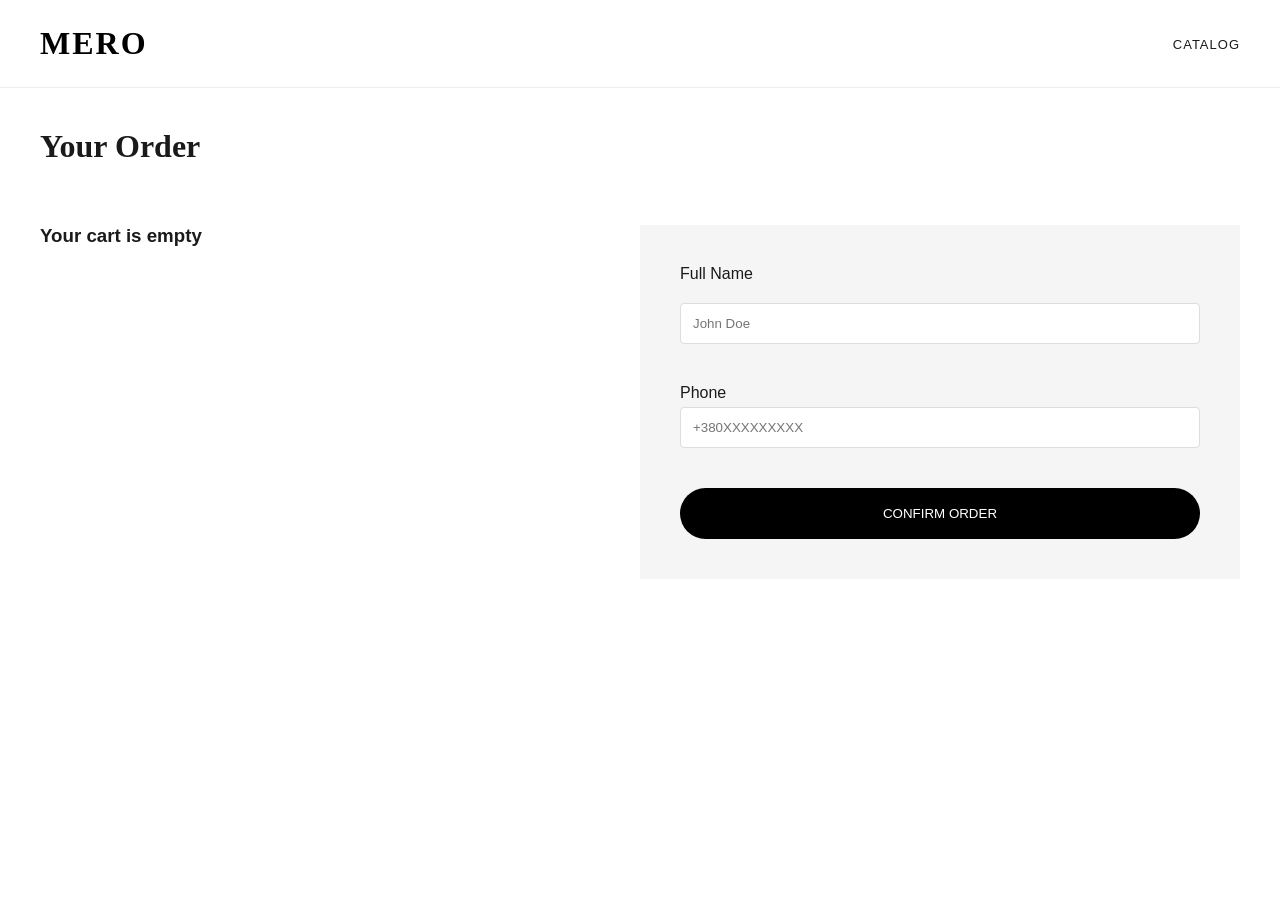
<file: cart.html>
<!DOCTYPE html>
<html lang="uk">
<head>
    <meta charset="UTF-8">
    <meta name="viewport" content="width=device-width, initial-scale=1.0">
    <title>Checkout | MERO</title>
    <link rel="stylesheet" href="style.css">
</head>
<body>
    <header class="header">
        <div class="container header-content">
            <a href="index.html" class="logo">MERO</a>
            <nav><ul class="nav-list"><li><a href="catalog.html" class="nav-link">Catalog</a></li></ul></nav>
        </div>
    </header>

    <main class="container">
        <h1 style="margin: 40px 0; font-family: var(--font-serif);">Your Order</h1>
        <div class="product-page">
            <div id="cart-content" style="flex: 1;"></div>
            <div style="flex: 1; background: var(--gray); padding: 40px;">
                <form id="order-form">
                    <label>Full Name</label>
                    <input type="text" required placeholder="John Doe">
                    <div style="margin: 20px 0;">
                        <label>Phone</label>
                        <input type="tel" id="user-tel"
       name="tel"
       placeholder="+380XXXXXXXXX"
       pattern="^\+380[0-9]{9}$"
       title="Номер має починатися з +380 і містити ще 9 цифр"
       required>
                    </div>
                    <button type="submit" class="btn-black" style="width: 100%;">CONFIRM ORDER</button>
                </form>
            </div>
        </div>
    </main>

    <script>
        const item = JSON.parse(localStorage.getItem('cartItem'));
        if (item) {
            document.getElementById('cart-content').innerHTML = `
                <div style="display: flex; gap: 30px; border-bottom: 1px solid #ddd; padding-bottom: 30px;">
                    <img src="${item.image}" style="width: 150px; aspect-ratio: 3/4; object-fit: cover;">
                    <div>
                        <h2 style="font-family: var(--font-serif);">${item.title}</h2>
                        <p style="margin: 10px 0;">Size: <b>${item.size}</b></p>
                        <p style="font-size: 20px;"><b>${item.price} UAH</b></p>
                    </div>
                </div>
            `;
        } else {
            document.getElementById('cart-content').innerHTML = "<h3>Your cart is empty</h3>";
        }

        document.getElementById('order-form').onsubmit = (e) => {
            e.preventDefault();
            alert('Order placed! We will call you soon.');
            localStorage.clear();
            window.location.href = 'index.html';
        };
    </script>
</body>
</html>
</file>
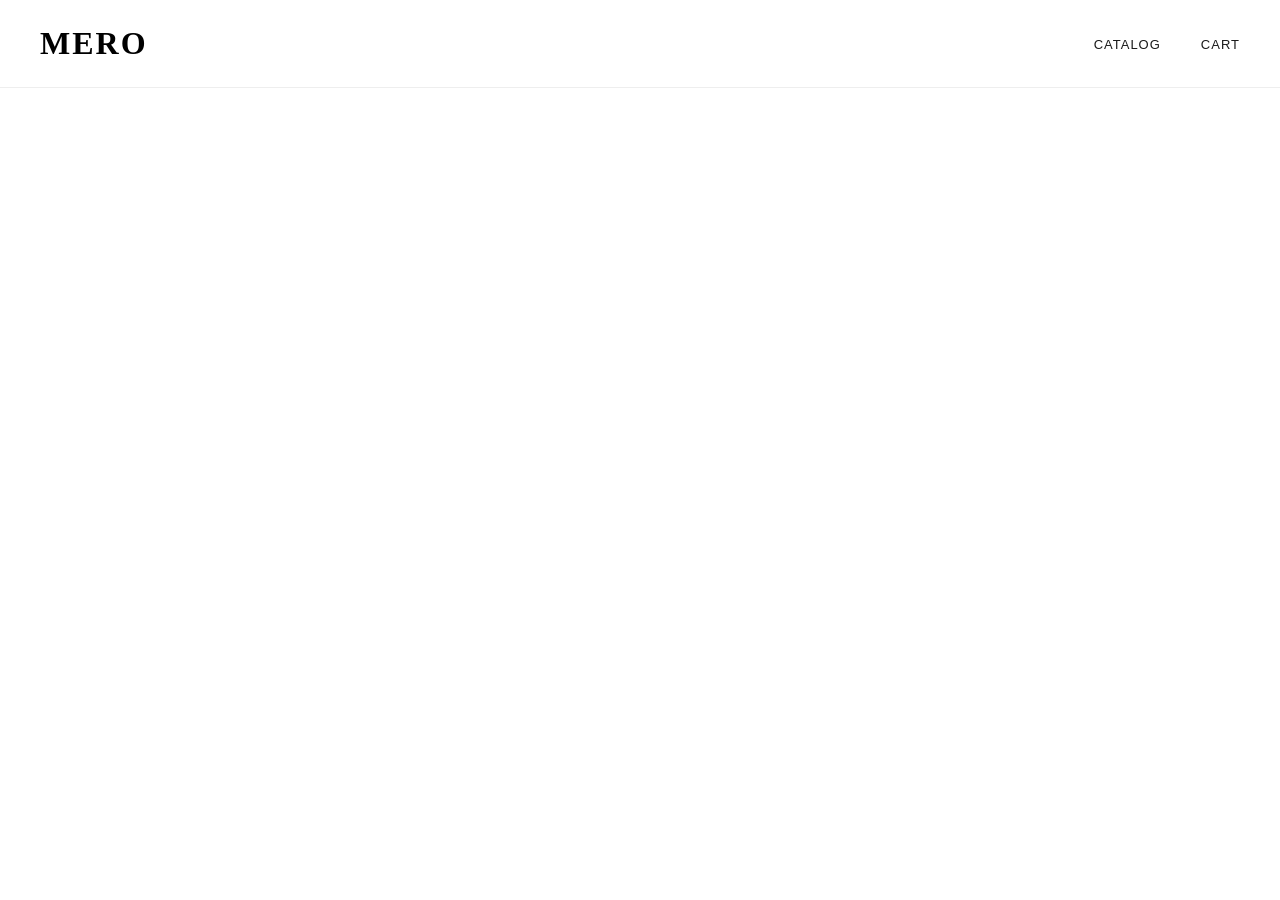
<file: product.html>
<!DOCTYPE html>
<html lang="uk">
<head>
    <meta charset="UTF-8">
    <meta name="viewport" content="width=device-width, initial-scale=1.0">
    <title>Product | MERO</title>
    <link rel="stylesheet" href="style.css">
</head>
<body>
    <header class="header">
        <div class="container header-content">
            <a href="index.html" class="logo">MERO</a>
            <nav class="nav" id="mobile-nav">
                <ul class="nav-list">
                    <li><a href="catalog.html" class="nav-link">Catalog</a></li>
                    <li><a href="cart.html" class="nav-link">Cart </a></li>
                </ul>
            </nav>
            <button class="burger" id="burger-btn"><span></span><span></span><span></span></button>
        </div>
    </header>

    <main class="container">
        <div id="product-container"></div>
    </main>

    <script>
        async function loadProduct() {
            const params = new URLSearchParams(window.location.search);
            const id = params.get('id');
            const container = document.getElementById('product-container');

            try {
                const resp = await fetch('data.json');
                const data = await resp.json();
                const product = data.find(p => p.id == id);

                if (product) {
                    container.innerHTML = `
                        <div class="product-page">
                            <div class="product-gallery"><img src="${product.image}" style="width: 100%;"></div>
                            <div class="product-details">
                                <h1 class="hero-title" style="font-size: 42px;">${product.title}</h1>
                                <p style="font-size: 24px; margin: 20px 0; font-weight: 600;">${product.price} UAH</p>
                                <p style="color: #666; margin-bottom: 30px;">${product.description}</p>
                                <div class="size-selector">
                                    <p style="width:100%; font-size:12px; text-transform:uppercase;">Select Size</p>
                                    ${product.sizes.map(s => `<button class="size-btn">${s}</button>`).join('')}
                                </div>
                                <button class="btn-black" id="add-to-cart" style="width: 100%; margin-top: 30px;">ADD TO CART</button>
                            </div>
                        </div>
                    `;

                    document.querySelectorAll('.size-btn').forEach(btn => {
                        btn.onclick = () => {
                            document.querySelectorAll('.size-btn').forEach(b => b.classList.remove('active'));
                            btn.classList.add('active');
                        };
                    });

                    document.getElementById('add-to-cart').onclick = () => {
                        const size = document.querySelector('.size-btn.active');
                        if (!size) return alert('Please select size!');

                        localStorage.setItem('cartItem', JSON.stringify({
                            ...product, size: size.innerText
                        }));
                        window.location.href = 'cart.html';
                    };
                }
            } catch (e) { console.error(e); }
        }

        const burgerBtn = document.getElementById('burger-btn');
        const mobileNav = document.getElementById('mobile-nav');
        burgerBtn.onclick = () => {
            burgerBtn.classList.toggle('active');
            mobileNav.classList.toggle('is-open');
            document.body.classList.toggle('no-scroll');
        };

        loadProduct();
    </script>
</body>
</html>
</file>
<file: style.css>
:root {
    --primary: #000000;
    --accent: #8e0000;
    --bg: #ffffff;
    --gray: #f5f5f5;
    --text: #1a1a1a;
    --font-serif: 'Playfair Display', serif;
    --font-sans: 'Inter', sans-serif;
    --transition: all 0.4s cubic-bezier(0.4, 0, 0.2, 1);
}

* { box-sizing: border-box; margin: 0; padding: 0; }
body { font-family: var(--font-sans); background: var(--bg); color: var(--text); overflow-x: hidden; }
body.no-scroll { overflow: hidden; }
.container { max-width: 1400px; margin: 0 auto; padding: 0 40px; }


.header { padding: 25px 0; border-bottom: 1px solid #eee; background: #fff; position: sticky; top: 0; z-index: 1000; }
.header-content { display: flex; justify-content: space-between; align-items: center; }
.logo { font-family: var(--font-serif); font-size: 32px; font-weight: 700; text-transform: uppercase; letter-spacing: 2px; text-decoration: none; color: #000; }

.nav-list { display: flex; list-style: none; gap: 40px; }
.nav-link { text-decoration: none; color: var(--text); text-transform: uppercase; font-size: 13px; letter-spacing: 1px; transition: var(--transition); }
.nav-link:hover { opacity: 0.6; }


.burger { display: none; background: none; border: none; cursor: pointer; flex-direction: column; gap: 6px; width: 44px; height: 44px; justify-content: center; align-items: center; z-index: 2000; }
.burger span { display: block; width: 25px; height: 2px; background: #000; transition: var(--transition); }
.burger.active span:nth-child(1) { transform: translateY(8px) rotate(45deg); }
.burger.active span:nth-child(2) { opacity: 0; }
.burger.active span:nth-child(3) { transform: translateY(-8px) rotate(-45deg); }


.hero { display: flex; height: calc(100vh - 82px); align-items: stretch; background: var(--gray); }
.hero-image { flex: 1; overflow: hidden; }
.hero-image img { width: 100%; height: 100%; object-fit: cover; }
.hero-content { flex: 1; display: flex; flex-direction: column; justify-content: center; padding: 0 10%; background: #fff; }
.hero-title { font-family: var(--font-serif); font-size: 64px; line-height: 1.1; margin-bottom: 30px; }
.subtitle { text-transform: uppercase; letter-spacing: 4px; font-size: 12px; margin-bottom: 20px; display: block; }
.btn-black { display: inline-block; padding: 18px 45px; background: #000; color: #fff; text-decoration: none; border-radius: 50px; border: none; transition: var(--transition); cursor: pointer; text-align: center; }
.btn-black:hover { background: #333; transform: scale(1.02); }
.btn-black:active { transform: scale(0.98); }


.grid-layout {
    display: grid;
    gap: 40px 20px;
    grid-template-columns:
            repeat(4, 1fr);
    margin: 60px 0; }
.card { text-decoration: none; color: inherit; display: block; }
.card-img-wrapper { position: relative; overflow: hidden; background: var(--gray); aspect-ratio: 3/4; }
.card img { width: 100%; height: 100%; object-fit: cover; transition: var(--transition); }
.card:hover img { transform: scale(1.08); }
.card-info { margin-top: 15px; text-align: center; }
.card-title { font-size: 16px; font-weight: 400; text-transform: uppercase; }
.card-price { font-weight: 600; margin-top: 5px; }


.like-btn { position: absolute; top: 15px; right: 15px; background: rgba(255, 255, 255, 0.9); border: none; width: 35px; height: 35px; border-radius: 50%; cursor: pointer; display: flex; align-items: center; justify-content: center; font-size: 18px; color: #ccc; transition: var(--transition); z-index: 2; }
.like-btn.is-active { color: var(--accent); transform: scale(1.2); }


.product-page { display: flex; gap: 80px; margin: 60px 0; }
.product-gallery, .product-details { flex: 1; }
.size-selector { display: flex; gap: 10px; margin: 20px 0; flex-wrap: wrap; }
.size-btn { border: 1px solid #ddd; padding: 10px 20px; cursor: pointer; background: #fff; transition: var(--transition); }
.size-btn.active { background: #000; color: #fff; border-color: #000; }


input { width: 100%; padding: 12px; margin-top: 5px; border: 1px solid #ddd; border-radius: 4px; }
input:invalid:not(:placeholder-shown) { border-color: #ff4757; }
input:valid:not(:placeholder-shown) { border-color: #2ecc71; }
.error-message { color: #ff4757; font-size: 12px; display: none; margin-top: 5px; }


.footer { background: #000; color: #fff; padding: 60px 0; margin-top: 100px; }
.footer-grid { display: flex; justify-content: space-between; align-items: center; flex-wrap: wrap; gap: 30px; }
.footer-logo { font-family: var(--font-serif); font-size: 24px; font-weight: 700; }
.footer-links a { color: #999; text-decoration: none; margin-right: 20px; font-size: 14px; }


@media (max-width: 1024px) { .grid-layout { grid-template-columns: repeat(3, 1fr); } }
@media (max-width: 768px) {
    .burger { display: flex; }
    .nav { position: fixed; top: 0; right: -100%; width: 100%; height: 100vh; background: #fff; display: flex; align-items: center; justify-content: center; transition: 0.5s; z-index: 1500; }
    .nav.is-open { right: 0; }
    .nav-list { flex-direction: column; text-align: center; gap: 30px; }
    .grid-layout { grid-template-columns: repeat(2, 1fr); }
    .hero { flex-direction: column; height: auto; }
    .product-page { flex-direction: column; gap: 40px; }
}
@media (max-width: 480px) { .grid-layout { grid-template-columns: 1fr; } }
#order-form {
    display: flex;
    flex-direction: column;
    gap: 15px;
}

input {
    margin-bottom: 5px;
}
</file>
